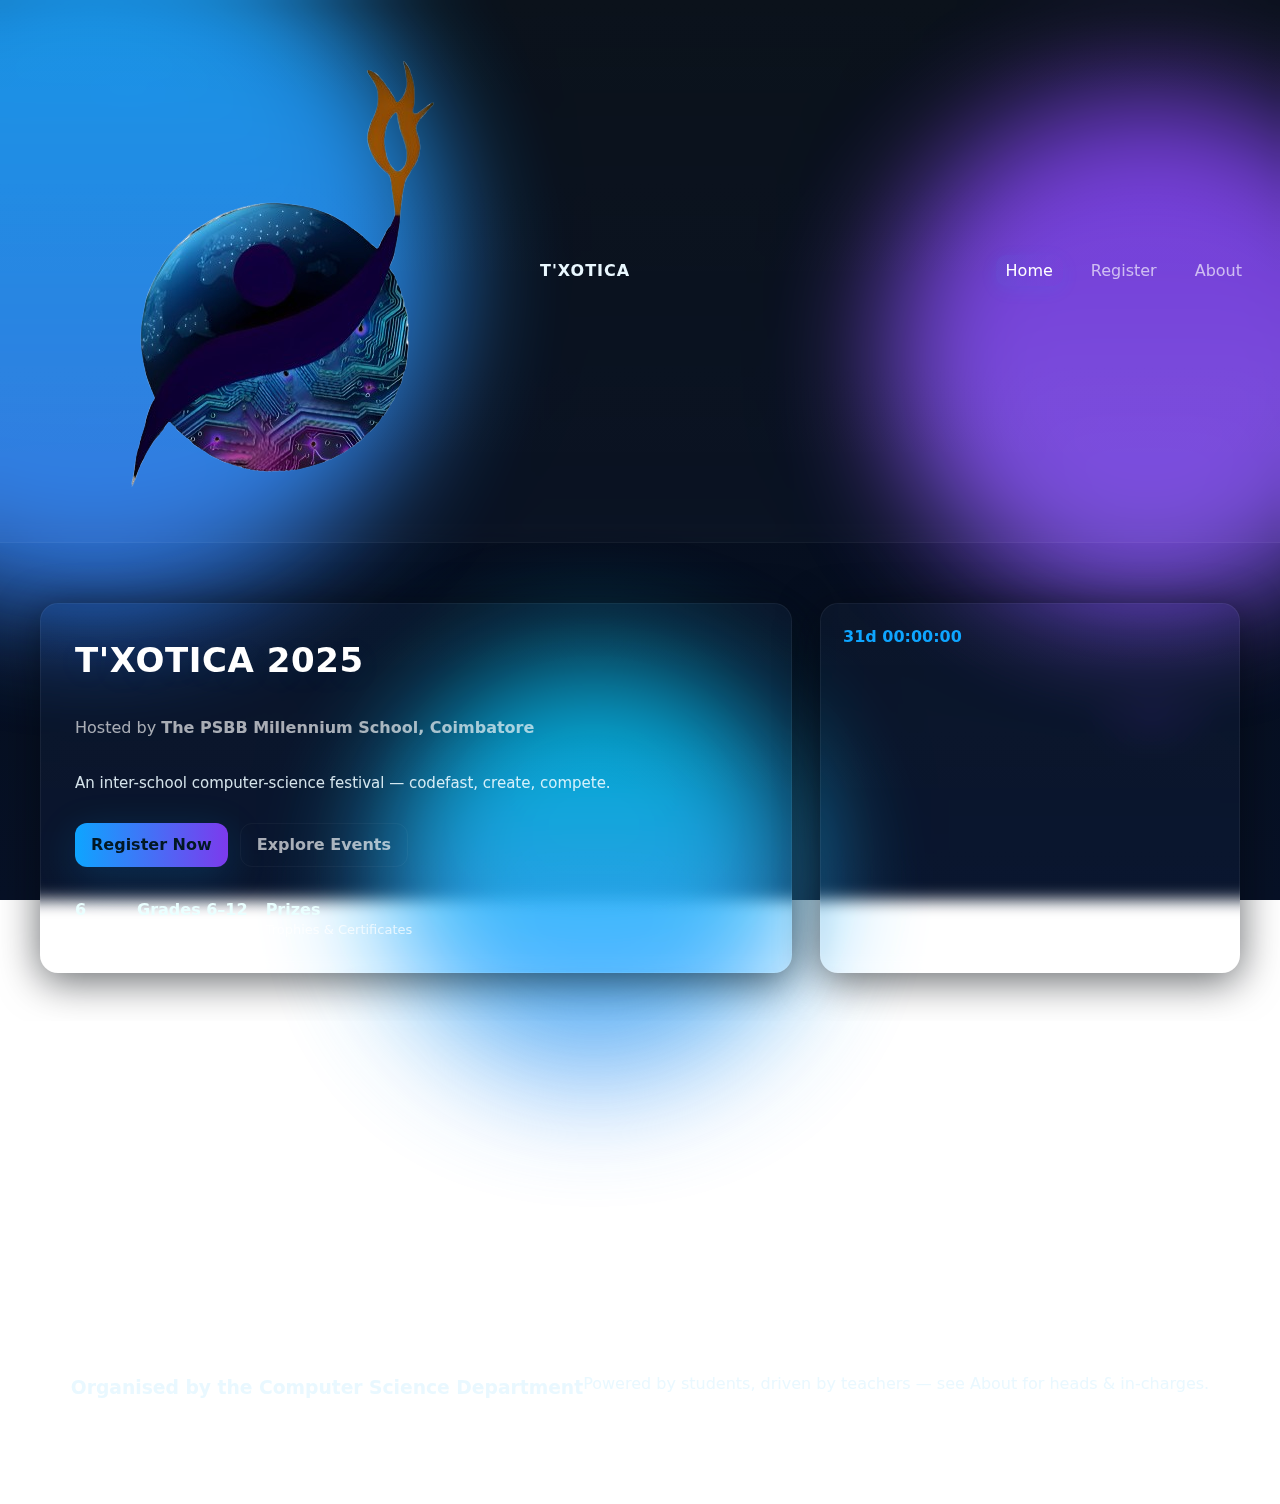
<file: index.html>
<!doctype html>
<html lang="en">
<head>
  <meta charset="utf-8" />
  <meta name="viewport" content="width=device-width,initial-scale=1" />
  <title>T'XOTICA — Home</title>
  <link rel="stylesheet" href="style.css">
  <script defer src="scripts.js"></script>
</head>
<body>
  <div class="blobs">
    <div class="blob b1"></div>
    <div class="blob b2"></div>
    <div class="blob b3"></div>
  </div>

  <header class="site-header">
    <div class="logo">
      <div class="logo-mark-bg">
        <img src="t-xotica.png" alt="T'XOTICA Logo" class="logo-image">
      </div>
      <div class="logo-text">T'XOTICA</div>
    </div>
    <nav class="nav">
      <button class="nav-toggle" aria-label="Open menu">☰</button>
      <ul class="nav-list">
        <li><a href="index.html" class="active">Home</a></li>
        <li><a href="register.html">Register</a></li>
        <li><a href="about.html">About</a></li>
      </ul>
    </nav>
  </header>
  <main id="main">
    <section class="hero">
      <div class="hero-inner">
        <div class="glass-card spotlight reveal-on-scroll">
          <h1 class="hero-title">T'XOTICA 2025</h1>
          <p class="school-mention">Hosted by <strong>The PSBB Millennium School, Coimbatore</strong></p>
          <p class="lead">An inter-school computer-science festival — codefast, create, compete.</p>
          <div class="cta-row">
            <a class="btn primary" href="register.html">Register Now</a>
            <a class="btn ghost" href="about.html">Explore Events</a>
          </div>
          <div class="stats">
            <div class="stat">
              <div class="num">6</div>
              <div class="label">Events</div>
            </div>
            <div class="stat">
              <div class="num">Grades 6–12</div>
              <div class="label">Open To</div>
            </div>
            <div class="stat">
              <div class="num">Prizes</div>
              <div class="label">Trophies & Certificates</div>
            </div>
          </div>
        </div>
        <div class="glass-card hero-panel reveal-on-scroll">
          <div id="countdown" aria-live="polite"></div>
        </div>
      </div>
    </section>
    <section id="events" class="feature-strip">
      <div class="feature-grid">
        <a href="about.html#binary-blitz" class="event-link">
          <article class="feature-card reveal-on-scroll">
            <h4>Binary Blitz</h4>
            <p>Rapid-fire coding challenges in Python & logic puzzles.</p>
          </article>
        </a>
        <a href="about.html#future-forge" class="event-link">
          <article class="feature-card reveal-on-scroll">
            <h4>Future Forge</h4>
            <p>Creative tech builds and rapid prototyping for 9–12.</p>
          </article>
        </a>
        <a href="about.html#qubitz" class="event-link">
          <article class="feature-card reveal-on-scroll">
            <h4>Qubitz</h4>
            <p>Quiz show format — alumni-hosted brain-benders.</p>
          </article>
        </a>
        <a href="about.html#cinematech" class="event-link">
          <article class="feature-card reveal-on-scroll">
            <h4>Cinematech</h4>
            <p>Short film + tech fusion — editing & concept showdown.</p>
          </article>
        </a>
        <a href="about.html#snapshot" class="event-link">
          <article class="feature-card reveal-on-scroll">
            <h4>Snapshot</h4>
            <p>Photography & visual storytelling for senior students.</p>
          </article>
        </a>
        <a href="about.html#robotics-rumble" class="event-link">
          <article class="feature-card reveal-on-scroll">
            <h4>Robotics Rumble</h4>
            <p>Autonomous challenges & battling bots.</p>
          </article>
        </a>
      </div>
    </section>
    <section class="sponsor-strip">
      <h3>Organised by the Computer Science Department</h3>
      <p class="muted">Powered by students, driven by teachers — see About for heads & in-charges.</p>
    </section>
  </main>
  <footer class="site-footer">
    <div>© <span id="year"></span> T'XOTICA — All rights reserved</div>
  </footer>
</body>
</html>
</file>
<file: style.css>
/* style.css — shared styles
   Palette: deep navy background, electric blue + violet accents (blue included)
   Glass + neon glow + big hero treatment
*/

:root{
  --bg-0:#040b14;
  --bg-1:#071126;
  --accent-1:#0ea5ff; /* electric blue */
  --accent-2:#7c3aed; /* violet */
  --muted: rgba(255,255,255,0.65);
  --glass: rgba(255,255,255,0.05);
  --glass-2: rgba(255,255,255,0.03);
  --glass-border: rgba(255,255,255,0.06);
  --glass-highlight: rgba(255,255,255,0.08);
  --radius: 18px;
  --mono: 'Segoe UI', Roboto, 'Poppins', system-ui, -apple-system, sans-serif;
}

*{box-sizing:border-box}
html,body{height:100%}
body{
  margin:0;
  font-family:var(--mono);
  color: #e9f8ff;
  /* 'fixed' attachment ensures the gradient covers the entire page view,
     preventing color breaks on long scrollable pages. */
  background:
    radial-gradient(800px 400px at 10% 10%, rgba(14,165,255,0.06), transparent 10%) fixed,
    radial-gradient(600px 350px at 90% 80%, rgba(124,58,237,0.06), transparent 12%) fixed,
    linear-gradient(180deg,var(--bg-0),var(--bg-1)) fixed;
  -webkit-font-smoothing:antialiased;
  -moz-osx-font-smoothing:grayscale;
  line-height:1.35;
  min-height:100vh;
  display:flex;
  flex-direction:column;
}

/* skip link */
.skip{
  position:absolute;left:8px;top:8px;background:#0007;color:#fff;padding:6px 10px;border-radius:8px;text-decoration:none;font-size:13px;z-index:999;
}

/* header */
.site-header{
  display:flex;
  align-items:center;
  justify-content:space-between;
  padding:18px 28px;
  gap:12px;
  position:sticky;
  top:0;
  z-index:50;
  backdrop-filter: blur(8px);
  background: linear-gradient(180deg, rgba(255,255,255,0.03), rgba(255,255,255,0.02));
  border-bottom: 1px solid rgba(255,255,255,0.03);
}

.logo{display:flex;align-items:center;gap:12px}
.logo-mark{
  width:46px;height:46px;border-radius:12px;
  display:flex;align-items:center;justify-content:center;font-weight:700;
  background: linear-gradient(135deg,var(--accent-1),var(--accent-2));
  box-shadow: 0 6px 24px rgba(12,25,50,0.45), 0 0 30px rgba(14,165,255,0.08);
  font-size:20px;color:#021824;
}
.logo-text{font-weight:700;letter-spacing:1px;color:#eaf8ff}

.nav{display:flex;align-items:center;gap:12px}
.nav-toggle{display:none;background:none;border:0;color:var(--muted);font-size:20px}
.nav-list{display:flex;gap:18px;list-style:none;margin:0;padding:0}
.nav-list a{color:var(--muted);text-decoration:none;padding:6px 10px;border-radius:10px}
.nav-list a.active, .nav-list a:hover{color:white;box-shadow: 0 4px 18px rgba(14,165,255,0.08);background:linear-gradient(90deg, rgba(14,165,255,0.06), rgba(124,58,237,0.03));}

/* hero */
.hero{
  position:relative;
  padding:48px 40px;
  display:flex;
  flex-direction:column;
  align-items:center;
  gap:28px;
  overflow:hidden;
}

.blobs{position:absolute;inset:0;pointer-events:none}
.blob{
  position:absolute;border-radius:50%;
  filter: blur(60px);
  opacity:0.9;
  transform:translate3d(0,0,0);
}
.b1{width:700px;height:700px;left:-20%;top:-10%;background:linear-gradient(180deg,var(--accent-1),#3b82f6);animation:float 10s ease-in-out infinite}
.b2{width:520px;height:520px;right:-10%;top:10%;background:linear-gradient(180deg,var(--accent-2),#8b5cf6);animation:float 12s ease-in-out infinite;animation-delay:2s}
.b3{width:420px;height:420px;left:30%;bottom:-20%;background:linear-gradient(180deg,#06b6d4,#60a5fa);animation:float 14s ease-in-out infinite;animation-delay:1s}
@keyframes float{0%{transform:translateY(0)}50%{transform:translateY(-40px) scale(1.02)}100%{transform:translateY(0)}}

/* hero inner */
.hero-inner{
  width:100%;
  max-width:1200px;
  display:grid;
  grid-template-columns: 1fr 420px;
  gap:28px;
  align-items:stretch;
  z-index:2;
  margin-top:12px;
}

/* glass card common */
.glass-card{
  background: linear-gradient(180deg, rgba(255,255,255,0.03), rgba(255,255,255,0.02));
  border-radius:var(--radius);
  padding:22px;
  border: 1px solid var(--glass-border);
  box-shadow: 0 8px 40px rgba(2,6,12,0.6);
  backdrop-filter: blur(8px) saturate(120%);
  color:var(--muted);
}

/* spotlight big card */
.spotlight{
  padding:34px;
  display:flex;
  flex-direction:column;
  gap:18px;
  align-items:flex-start;
  min-height:320px;
}
.hero-title{
  font-size:34px;
  color: white;
  letter-spacing:0.6px;
  margin:0;
  text-shadow: 0 6px 30px rgba(14,165,255,0.08);
}
.lead{color:rgba(235,249,255,0.9);font-size:15px;margin:0 0 6px}
.cta-row{display:flex;gap:12px;margin-top:6px}
.btn{
  display:inline-flex;align-items:center;gap:10px;padding:10px 16px;border-radius:12px;text-decoration:none;font-weight:600;cursor:pointer;border:0;
  transition:transform .18s ease, box-shadow .18s ease;
}
.btn:hover{transform:translateY(-4px)}
.primary{
  background: linear-gradient(90deg,var(--accent-1),var(--accent-2));
  color:#021824;box-shadow: 0 10px 40px rgba(14,165,255,0.18);
}
.ghost{
  background:transparent;color:var(--muted);border:1px solid rgba(255,255,255,0.04);
}

/* stats */
.stats{display:flex;gap:18px;margin-top:14px}
.stat{display:flex;flex-direction:column;align-items:flex-start}
.stat .num{font-weight:700;color:#eaffff}
.stat .label{font-size:13px;color:rgba(255,255,255,0.7)}

/* hero panel (right) */
.hero-panel{display:flex;flex-direction:column;gap:12px;min-height:240px}
.panel-header{display:flex;gap:12px;align-items:center}
.pulse{width:10px;height:10px;border-radius:50%;background:var(--accent-1);box-shadow:0 0 10px var(--accent-1)}
.panel-title{margin:0;color:white}
#countdown{font-weight:700;color:var(--accent-1)}

/* feature strip */
.feature-strip{padding:30px 18px;max-width:1200px;margin:10px auto}
.feature-grid{display:grid;grid-template-columns:repeat(3,1fr);gap:16px}
.feature-card{
  background: linear-gradient(180deg, rgba(255,255,255,0.02), rgba(255,255,255,0.01));
  padding:18px;border-radius:14px;border:1px solid rgba(255,255,255,0.03);
  transition:transform .25s ease, box-shadow .25s ease;
}
.feature-card:hover{transform:translateY(-8px);box-shadow:0 18px 60px rgba(11,28,50,0.6)}
.feature-card h4{margin:0 0 8px;color:var(--accent-1)}
.feature-card p{margin:0;color:var(--muted)}

/* sponsor strip */
.sponsor-strip{display:flex;justify-content:center;padding:18px}
.glass-mini{
  padding:12px 18px;
  border-radius:12px;
  background: linear-gradient(180deg, rgba(255,255,255,0.02), rgba(255,255,255,0.01));
  border:1px solid rgba(255,255,255,0.03);
}

/* layout responsiveness */
@media (max-width:1050px){
  .hero-inner{grid-template-columns:1fr 360px}
  .feature-grid{grid-template-columns:repeat(2,1fr)}
}
@media (max-width:760px){
  .nav-toggle{display:inline-block}
  .nav-list{display:none;position:absolute;right:12px;top:64px;background:linear-gradient(180deg,rgba(255,255,255,0.02),transparent);padding:12px;border-radius:10px}
  .nav-list.show{display:flex;flex-direction:column;gap:8px}
  .hero-inner{grid-template-columns:1fr}
  .feature-grid{grid-template-columns:1fr}
  .stats{flex-wrap:wrap}
  .hero{padding:28px 18px}
}

/* register page styles */
.register-page .big-hero{
  display:grid;
  grid-template-columns: 1fr 420px;
  gap:22px;
  max-width:1200px;margin:28px auto;padding:0 20px 40px;
}
.large-cta{padding:30px;border-radius:22px;min-height:420px;display:flex;flex-direction:column;gap:18px}
.large-cta h1{font-size:30px;color:white;margin:0}
.benefits{list-style:disc;margin:0 0 0 18px;color:var(--muted)}
.register-actions{display:flex;gap:12px;flex-wrap:wrap;margin-top:8px}
.btn.jumbo{padding:16px 20px;border-radius:14px;font-size:16px}
.btn.outline{background:transparent;border:1px solid rgba(255,255,255,0.06);color:var(--muted)}

/* right panel */
.reg-panel{padding:18px;border-radius:18px;min-height:420px;display:flex;flex-direction:column;gap:12px}
.quick-list{list-style:none;padding:0;margin:0;display:flex;flex-direction:column;gap:8px}
.quick-list li{display:flex;justify-content:space-between;padding:10px;border-radius:12px;background:var(--glass-2);border:1px solid rgba(255,255,255,0.02)}
.iframe-wrap{height:220px;display:flex;align-items:center;justify-content:center}
.iframe-wrap img{max-width:100%;height:auto;opacity:0.95}

/* FAQ Section on Register Page */
.faq-section {
  max-width: 1200px;
  margin: 0 auto 60px auto;
  padding: 12px 18px;
}
.faq-section h2 {
  text-align: center;
  color: white;
  margin-bottom: 24px;
}
.faq-grid {
  display: grid;
  grid-template-columns: repeat(auto-fit, minmax(300px, 1fr));
  gap: 16px;
}
.faq-item {
  padding: 18px;
}
.faq-item h4 {
  margin: 0 0 8px;
  color: var(--accent-1);
}
.faq-item p {
  margin: 0;
  color: var(--muted);
  font-size: 14px;
}

/* about page styles */
.about-page{max-width:1200px;margin:20px auto;padding:0 18px 60px}
.about-hero{padding:22px;margin-bottom:18px}
.events-container{display:flex;flex-direction:column;gap:18px}
.event-card{
  display:grid;grid-template-columns:300px 1fr;gap:18px;align-items:stretch;padding:14px;border-radius:16px;
  border:1px solid rgba(255,255,255,0.03);background:linear-gradient(180deg,rgba(255,255,255,0.02),transparent);
  transition:transform .18s ease, box-shadow .18s ease;
  overflow:hidden;
}
.event-card:hover{transform:translateY(-8px);box-shadow:0 20px 60px rgba(3,9,20,0.6)}
.event-card .poster{width:100%;height:100%;}
.poster img{width:100%;height:100%;object-fit:cover;border-radius:12px}
.event-body h2{margin:2px 0 8px;color:white}
.event-body .meta{font-size:13px;color:var(--muted);margin-bottom:10px}
.event-actions{margin-top:8px}
.btn.small{padding:8px 12px;border-radius:10px;font-size:13px}
.event-details{margin-top:12px;display:none;background:linear-gradient(180deg,rgba(255,255,255,0.01),transparent);padding:10px;border-radius:10px}
.event-details.open{display:block}

/* small screens */
@media (max-width:920px){
  .register-page .big-hero{grid-template-columns:1fr}
  .faq-grid {grid-template-columns: 1fr;}
  .event-card{grid-template-columns:1fr}
  .poster{height:240px}
}

/* footer */
.site-footer {
  display: flex;
  justify-content: center;
  align-items: center;
  padding: 24px;
  margin-top: auto; /* push to bottom */
  color: var(--muted);
  font-size: 13px;
  border-top: 1px solid rgba(255, 255, 255, 0.03);
}
</file>
